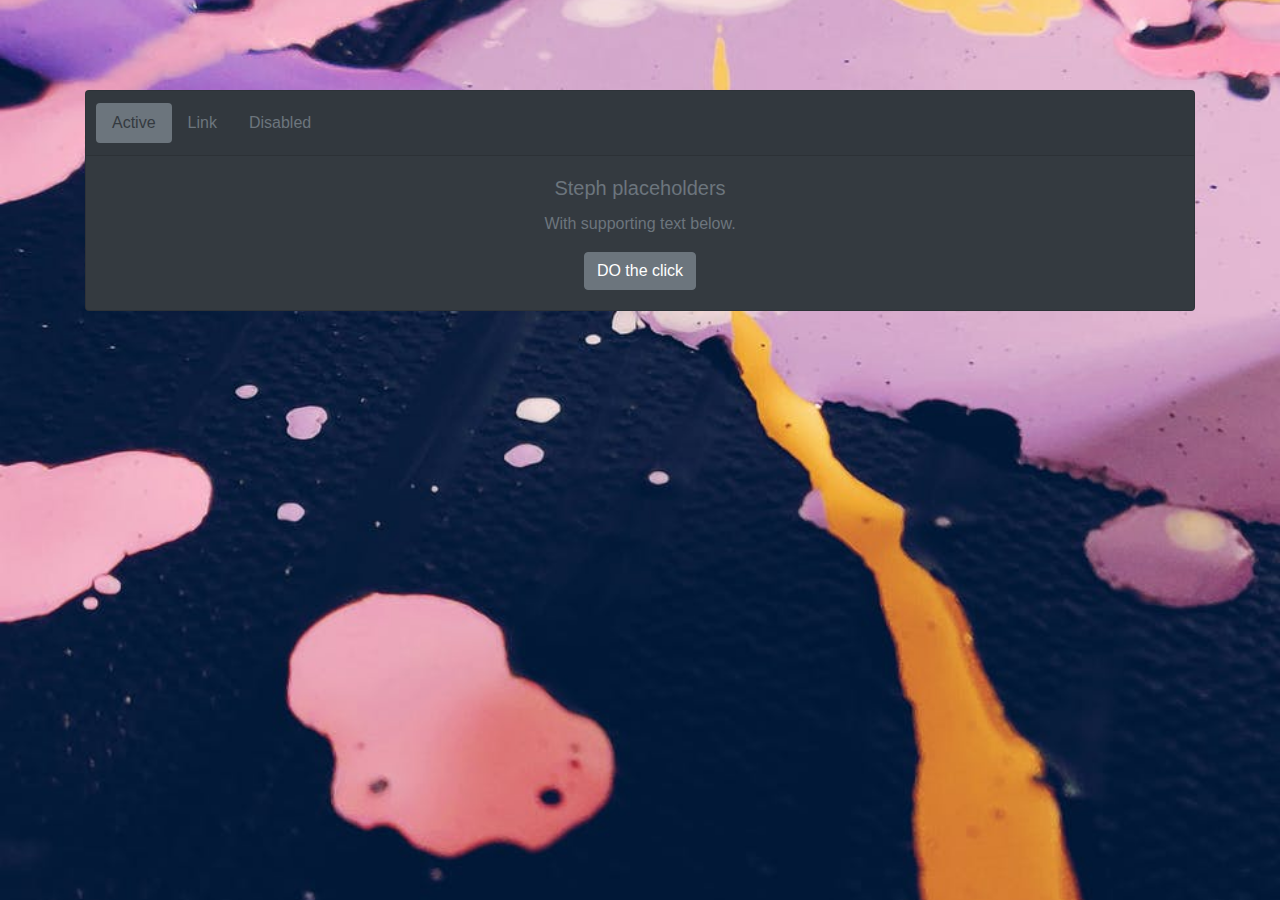
<file: about_me.html>
<!DOCTYPE html>
<!--[if lt IE 7]>      <html class="no-js lt-ie9 lt-ie8 lt-ie7"> <![endif]-->
<!--[if IE 7]>         <html class="no-js lt-ie9 lt-ie8"> <![endif]-->
<!--[if IE 8]>         <html class="no-js lt-ie9"> <![endif]-->
<!--[if gt IE 8]><!--> <html class="no-js"> <!--<![endif]-->
    <head>
        <meta charset="utf-8">
        <meta http-equiv="X-UA-Compatible" content="IE=edge">
        <meta name="viewport" content="width=device-width, initial-scale=1, shrink-to-fit=no">
        <title></title>
        <meta name="description" content="">
        <meta name="viewport" content="width=device-width, initial-scale=1">
        <!--bootstrap-->
        <link rel="stylesheet" href="https://stackpath.bootstrapcdn.com/bootstrap/4.4.1/css/bootstrap.min.css" integrity="sha384-Vkoo8x4CGsO3+Hhxv8T/Q5PaXtkKtu6ug5TOeNV6gBiFeWPGFN9MuhOf23Q9Ifjh" crossorigin="anonymous">
        <!--other css-->
        <link rel="stylesheet" href="css/style.css">
    </head>
    <body>
        <!--[if lt IE 7]>
            <p class="browsehappy">You are using an <strong>outdated</strong> browser. Please <a href="#">upgrade your browser</a> to improve your experience.</p>
        <![endif]-->
        <div class="container">
            <div class="card text-center bg-dark">
                <div class="card-header">
                <ul class="nav nav-pills card-header-pills">
                    <li class="nav-item">
                    <a class="nav-link active text-dark bg-secondary" href="#">Active</a>
                    </li>
                    <li class="nav-item">
                    <a class="nav-link text-secondary" href="#">Link</a>
                    </li>
                    <li class="nav-item">
                    <a class="nav-link disabled" href="#" tabindex="-1" aria-disabled="true">Disabled</a>
                    </li>
                </ul>
                </div>
                <div class="card-body">
                <h5 class="card-title text-secondary">Steph placeholders</h5>
                <p class="card-text text-secondary">With supporting text below.</p>
                <a href="#" class="btn btn-secondary">DO the click</a>
                </div>
            </div>
        </div>       
        <script src="" async defer></script>
        <script src="https://code.jquery.com/jquery-3.4.1.slim.min.js" integrity="sha384-J6qa4849blE2+poT4WnyKhv5vZF5SrPo0iEjwBvKU7imGFAV0wwj1yYfoRSJoZ+n" crossorigin="anonymous"></script>
        <script src="https://cdn.jsdelivr.net/npm/popper.js@1.16.0/dist/umd/popper.min.js" integrity="sha384-Q6E9RHvbIyZFJoft+2mJbHaEWldlvI9IOYy5n3zV9zzTtmI3UksdQRVvoxMfooAo" crossorigin="anonymous"></script>
        <script src="https://stackpath.bootstrapcdn.com/bootstrap/4.4.1/js/bootstrap.min.js" integrity="sha384-wfSDF2E50Y2D1uUdj0O3uMBJnjuUD4Ih7YwaYd1iqfktj0Uod8GCExl3Og8ifwB6" crossorigin="anonymous"></script>
        <script src="./konami-code-master/konami.js"></script> 
    </body>
</html>
</file>
<file: css/style.css>
body{
   background: url(../assets/bg.jpeg) no-repeat center center fixed; 
   -webkit-background-size: cover;
   -moz-background-size: cover;
   -o-background-size: cover;
   background-size: cover;
}


/*.one-edge-shadow {*/
    /*box-shadow: 0 8px 6px -6px black;*/
/*}*/


/* Small devices (tablets, 768px and up) */
@media screen and (min-width:768px) {
    .home-graphic{
        /*bottom:25vh;*/
        /*float: left;*/
        height: 150px;
        width: 150px;
        right: 5vh;
        top: 5vh;
        position: relative;
        z-index: 1000;
    }

    .card {
        /*min-height: 50vh;*/
        top: 10vh;
        bottom: 50vh;
        /*margin-top: 12.5%;*/
    }
}
</file>
